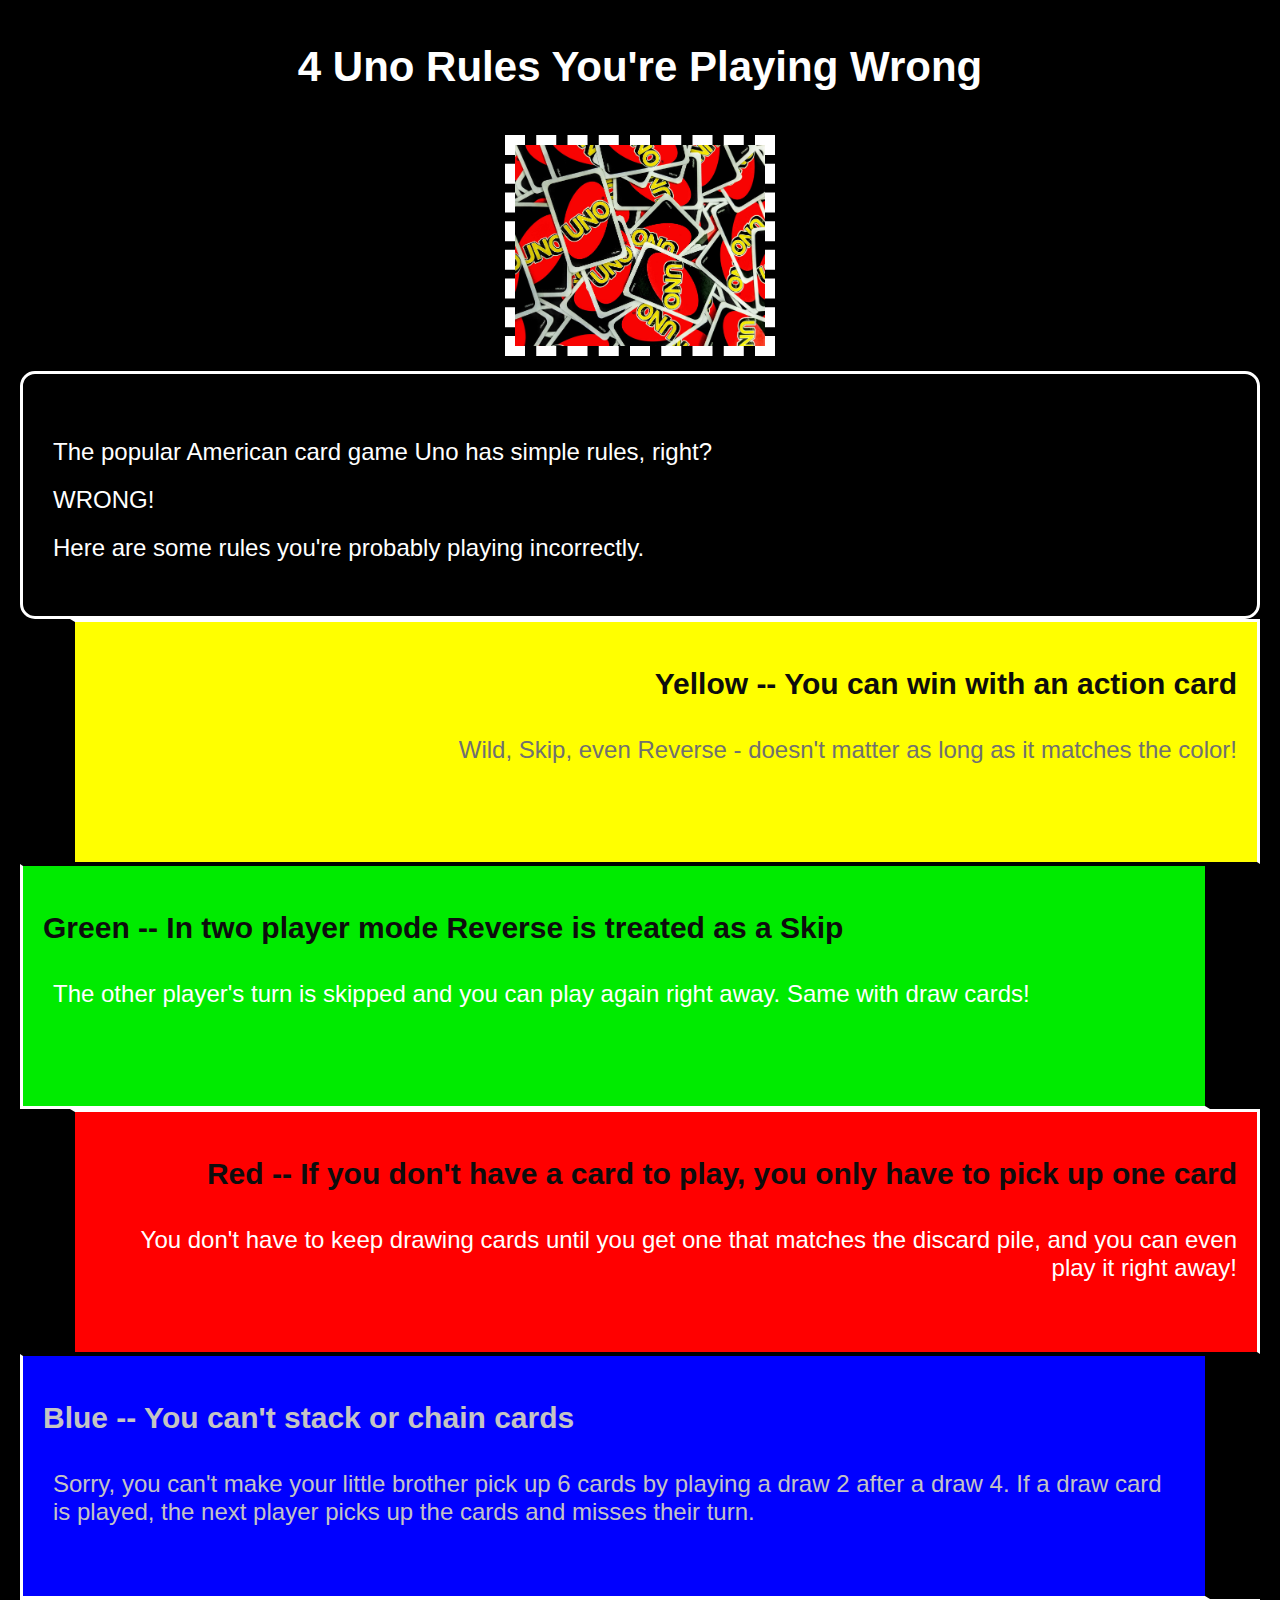
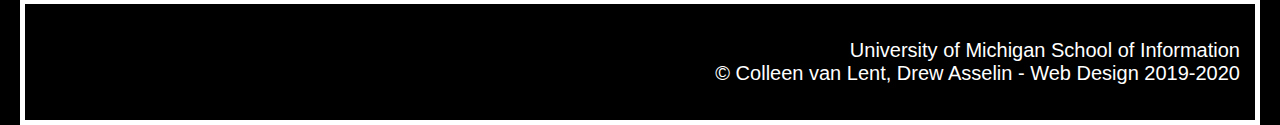
<file: simple_css-main/basic_styling.html>
<!DOCTYPE html>
<html lang="en">
<head>
  <meta charset="UTF-8">
  <link rel="stylesheet" href="css/normalize.css">
  <link rel="stylesheet" href="css/style.css">
  <meta name="viewport" content="width=device-width, initial-scale=1.0">
  <link rel="shortcut icon" href="images/favicon.ico" type="image/x-icon">
  <title>4 Uno Rules You're Playing Wrong</title>	
</head>	
<body>	
  <main>	
    <h1>4 Uno Rules You're Playing Wrong</h1>	
    <img src="images/uno-cards.jpg" width = "800" alt="pile of uno cards" />	
    <div class="introduction">	
      <p>The popular American card game Uno has simple rules, right?<br> WRONG!<br> 
        
        Here are some rules you're probably playing incorrectly.</p>	
    </div>	
    <div class="yellow">	
      <h2>Yellow --  You can win with an action card</h2>	
      <p>Wild, Skip, even Reverse - doesn't matter as long as it matches the color!</p>	
    </div>	
    <div class="green">	
      <h2>Green -- In two player mode Reverse is treated as a Skip</h2>	
      <p>The other player's turn is skipped and you can play again right away. Same with draw cards!</p>	
    </div>	
    <div class="red">	
      <h2>Red -- If you don't have a card to play, you only have to pick up one card</h2>	
      <p>You don't have to keep drawing cards until you get one that matches the discard pile, and you can even play it right away!</p>	
    </div>
    <div class="blue">	
      <h2>Blue -- You can't stack or chain cards</h2>	
      <p>Sorry, you can't make your little brother pick up 6 cards by playing a draw 2 after a draw 4. If a draw card is played, the next player picks up the cards and misses their turn.</p>	
    </div>			
  </main>	
  <footer>	
    <p>University of Michigan School of Information <br/>	
      &copy; Colleen van Lent, Drew Asselin - Web Design 2019-2020</p>	
  </footer>	
</body>	
</html>
</file>
<file: simple_css-main/css/style.css>
body {
  font-family: Arial, Verdana, sans-serif;
  background-color: #000000;
  color: #FFFFFF;
  margin: 20px 20px 0 20px;
}

h1 {
  font-size: 42px;
  text-align: center;
  padding: 15px;
}

h2 {
  font-size: 30px;
  color: #0D0D0D;
}

p {
  font-size: 24px;
  padding: 10px 0 0 10px;
}

img {
  width: 250px;
  display: block;
  margin: 0 auto;
  border: 10px dashed #FFFFFF;
}


div {
  min-height: 200px;
  padding: 20px;
  border: 3px solid #FFFFFF;
}


.introduction {
  border-radius: 15px;
  margin-top: 15px;
  line-height: 2;
}

.red {
  background-color: #FF0000;
  text-align: right;
  margin-left: 50px;
  border-bottom: 2px solid #000000;
  border-left: 5px solid #000000;
}

.blue {
  background-color: #0000FF;
  text-align: left;
  margin-right: 50px;
  border-right: 5px solid #000000;
  border-top: 2px solid #000000;
}

.blue h2,
.blue p {
  color: #C4C4C4; 
}

.yellow {
  background-color: #FFFF00;
  text-align: right;
  margin-left: 50px;
  border-bottom: 2px solid #000000;
  border-left: 5px solid #000000;
}

.yellow p {
  color: #707070; 
}

.green {
  background-color: #00EB00; /* you can also use #008500 or #00D800 */
  text-align: left;
  margin-right: 50px;
  border-right: 5px solid #000000;
  border-top: 2px solid #000000;
}

footer {
  border: 5px solid #FFFFFF;
}

footer p {
  font-size: 20px;
  text-align: right;
  padding: 15px 15px 15px 0;
}
</file>
